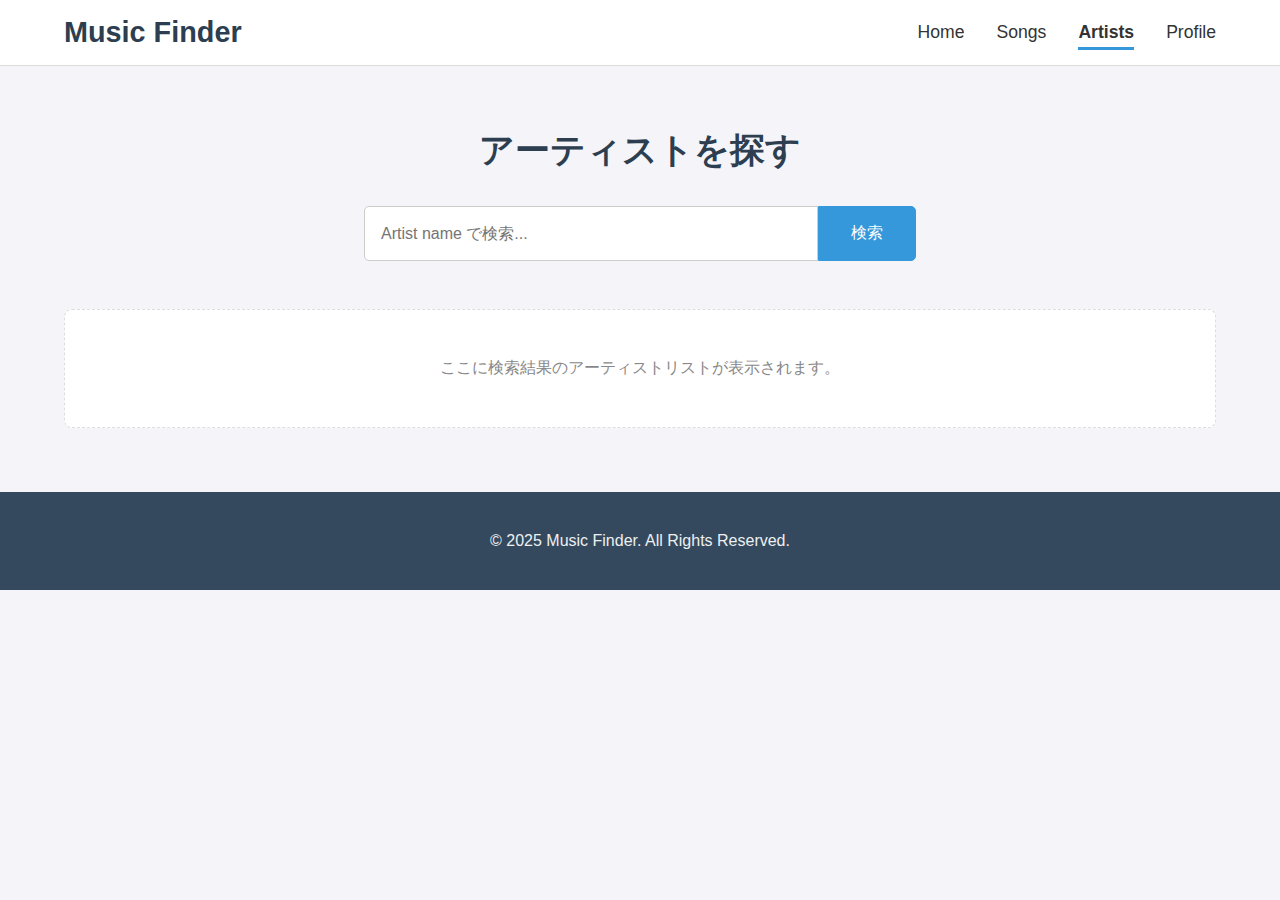
<file: artists.html>
<!DOCTYPE html>
<html lang="ja">
<head>
    <meta charset="UTF-8">
    <meta name="viewport" content="width=device-width, initial-scale=1.0">
    <title>Artists - Music Finder</title>
    <link rel="stylesheet" href="./assets/css/style.css">
</head>
<body>
    <header>
        <h1><a href="index.html">Music Finder</a></h1>
        <nav "nav-menu">
            <ul>
                <li><a href="index.html">Home</a></li>
                <li><a href="songs.html">Songs</a></li>
                <li><a href="artists.html" class="active">Artists</a></li>
                <li><a href="profile.html">Profile</a></li>
            </ul>
        </nav>

        <button id="hamburger-btn">
            <span></span>
            <span></span>
            <span></span>
        </button>

    </header>

    <main>
        <h2>アーティストを探す</h2>
        <form class="search-form-small">
            <input type="text" placeholder="Artist name で検索...">
            <button type="submit">検索</button>
        </form>
        <div class="results">
            <p>ここに検索結果のアーティストリストが表示されます。</p>
        </div>
    </main>

    <footer>
        <p>&copy; 2025 Music Finder. All Rights Reserved.</p>
    </footer>

    <script src="./assets/js/script.js"></script>

</body>
</html>
</file>
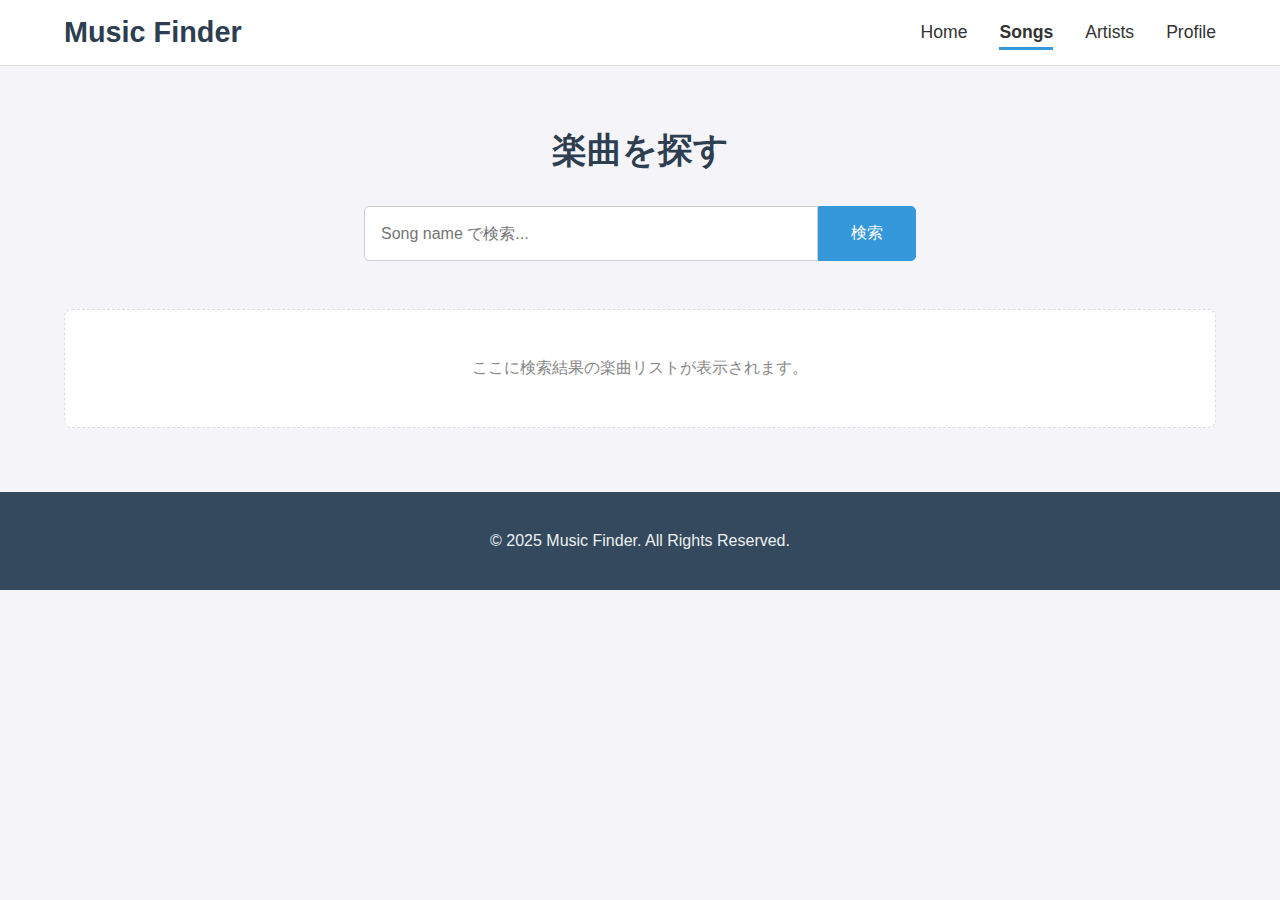
<file: songs.html>
<!DOCTYPE html>
<html lang="ja">
<head>
    <meta charset="UTF-8">
    <meta name="viewport" content="width=device-width, initial-scale=1.0">
    <title>Songs - Music Finder</title>
    <link rel="stylesheet" href="./assets/css/style.css">
</head>
<body>
    <header>
        <h1><a href="./index.html">Music Finder</a></h1>
        <nav "nav-menu">
            <ul>
                <li><a href="index.html">Home</a></li>
                <li><a href="songs.html" class="active">Songs</a></li>
                <li><a href="artists.html">Artists</a></li>
                <li><a href="profile.html">Profile</a></li>
            </ul>
        </nav>

        <button id="hamburger-btn">
            <span></span>
            <span></span>
            <span></span>
        </button>

    </header>

    <main>
        <h2>楽曲を探す</h2>
        <form class="search-form-small">
            <input type="text" placeholder="Song name で検索...">
            <button type="submit">検索</button>
        </form>
        <div class="results">
            <p>ここに検索結果の楽曲リストが表示されます。</p>
        </div>
    </main>

    <footer>
        <p>&copy; 2025 Music Finder. All Rights Reserved.</p>
    </footer>

    <script src="./assets/js/script.js"></script>

</body>
</html>
</file>
<file: assets/css/style.css>
/* ===== 基本設定 ===== */
body {
    font-family: 'Helvetica Neue', Arial, sans-serif;
    margin: 0;
    background-color: #f4f4f9;
    color: #333;
}

a {
    text-decoration: none;
    color: inherit;
}

/* ===== ヘッダー ===== */
header {
    background-color: #fff;
    padding: 1rem 5%;
    display: flex;
    justify-content: space-between;
    align-items: center;
    flex-wrap: wrap; /* スマホ表示時に折り返す設定 */
    border-bottom: 1px solid #ddd;
}

header h1 {
    margin: 0;
    font-size: 1.8rem;
    color: #2c3e50;
}

/* PC用ナビゲーション */
header nav {
    /* このスタイルはPC表示でのみ有効 */
}

header nav ul {
    margin: 0;
    padding: 0;
    list-style: none;
    display: flex;
    gap: 2rem;
}

header nav a {
    font-size: 1.1rem;
    padding-bottom: 5px;
}

header nav a.active {
    font-weight: bold;
    border-bottom: 3px solid #3498db;
}

/* ハンバーガーメニューボタン (PCでは非表示) */
#hamburger-btn {
    display: none; /* PCでは隠す */
    background: none;
    border: none;
    cursor: pointer;
    padding: 0;
    width: 30px;
    height: 24px;
    position: relative;
}

#hamburger-btn span {
    display: block;
    background-color: #333;
    height: 3px;
    width: 100%;
    position: absolute;
    left: 0;
    transition: all 0.3s; /* アニメーション効果 */
}

#hamburger-btn span:nth-child(1) { top: 0; }
#hamburger-btn span:nth-child(2) { top: 10px; }
#hamburger-btn span:nth-child(3) { top: 20px; }

/* ===== メインコンテンツの共通スタイル ===== */
main {
    padding: 2rem 5%;
    max-width: 1200px;
    margin: 0 auto;
}
h2 {
    text-align: center;
    font-size: 2.2rem;
    color: #2c3e50;
    margin-bottom: 2rem;
}

/* カードデザイン */
.card-container {
    display: flex;
    gap: 1.5rem;
    flex-wrap: wrap;
}
.card {
    background-color: #fff;
    border-radius: 8px;
    box-shadow: 0 4px 8px rgba(0,0,0,0.05);
    padding: 1rem;
    text-align: center;
    flex: 1;
    min-width: 200px;
}
.card img { max-width: 100%; border-radius: 5px; }


/* Homeページ専用: 大きな検索フォーム */
.hero {
    text-align: center;
    padding: 4rem 1rem;
    background: linear-gradient(to right, #6dd5ed, #2193b0);
    border-radius: 8px;
    margin-bottom: 2rem;
 }
 
 .hero h2 {
    color: #fff;
    text-shadow: 1px 1px 2px rgba(0,0,0,0.2);
 }
 
 .search-form-large {
    display: flex;
    justify-content: center;
    margin-top: 1.5rem;
    max-width: 800px; /* 幅を調整 */
    margin-left: auto;
    margin-right: auto;
 }
 
 .search-form-large input {
    width: 70%; /* 幅を調整 */
    padding: 1.2rem; /* パディングを大きく */
    font-size: 1.1rem; /* フォントサイズを少し大きく */
    border: none;
    border-radius: 5px 0 0 5px;
 }
 
 .search-form-large button {
    padding: 1.2rem 2.5rem; /* パディングを大きく */
    font-size: 1.1rem; /* フォントサイズを少し大きく */
    border: none;
    background-color: #3498db;
    color: white;
    cursor: pointer;
    border-radius: 0 5px 5px 0;
 }

/* ===== 検索結果表示エリアのスタイル ===== */
.results {
    /* テキストを中央揃えにする */
    text-align: center;
    
    /* 見た目を整える */
    margin-top: 3rem; /* 検索フォームからの余白 */
    padding: 2rem;
    background-color: #fff; /* 背景を白に */
    border: 1px dashed #ddd; /* 点線の枠線 */
    border-radius: 8px; /* 角を丸くする */
    color: #888; /* 文字を少し薄い色に */
}

/* Song/Artistページ: 小さな検索フォーム */
.search-form-small {
    display: flex;
    justify-content: center;
    margin: 2rem auto; /* 中央寄せを維持 */
    max-width: 600px; /* 幅を調整 */
 }
 
 .search-form-small input {
    width: 70%; /* 幅を調整 */
    padding: 1rem; /* パディングを大きく */
    font-size: 1rem; /* フォントサイズを少し大きく */
    border: 1px solid #ccc;
    border-radius: 5px 0 0 5px;
 }
 .search-form-small button {
    padding: 1rem 2rem; /* パディングを大きく */
    font-size: 1rem; /* フォントサイズを少し大きく */
    border: 1px solid #3498db;
    background-color: #3498db;
    color: white;
    cursor: pointer;
    border-radius: 0 5px 5px 0;
 }

 /* フッター */
footer {
    text-align: center; /* テキストを中央揃え */
    padding: 1.5rem 5%;
    margin-top: 2rem;
    background-color: #34495e;
    color: #ecf0f1;
 }

/* ... (他の以前のスタイルは省略) ... */


/* ===== レスポンシブ対応 (画面幅が768px以下の場合) ===== */
@media (max-width: 768px) {

    /* --- ヘッダーとナビゲーションのスマホ対応 --- */
    header nav {
        display: none; /* PC用のナビゲーションを隠す */
    }
    #hamburger-btn {
        display: block; /* ハンバーガーボタンを表示 */
    }
    
    /* ボタンが押されたとき(activeクラスが付いた時)の×印への変形 */
    #hamburger-btn.active span:nth-child(1) { transform: translateY(10px) rotate(45deg); }
    #hamburger-btn.active span:nth-child(2) { opacity: 0; }
    #hamburger-btn.active span:nth-child(3) { transform: translateY(-10px) rotate(-45deg); }

    /* アコーディオン式メニューのコンテナ */
    #nav-menu {
        flex-basis: 100%; /* 横幅いっぱいを使う */
        order: 3; /* ヘッダー内の表示順を一番下にする */
        max-height: 0; /* 初期状態では高さを0にして隠す */
        overflow: hidden; /* はみ出した部分を隠す */
        transition: max-height 0.4s ease-out; /* スムーズに開閉するアニメーション */
    }
    
    /* メニューが開いた状態 (activeクラスが付いた時) */
    #nav-menu.active {
        max-height: 500px; /* 十分な高さを与えて表示 */
        padding-top: 1.5rem; /* メニュー上部の余白 */
    }

    #nav-menu ul {
        flex-direction: column; /* メニュー項目を縦並びに */
        align-items: center;
        gap: 1.5rem;
    }
    #nav-menu a { font-size: 1.2rem; }

    /* --- 各ページのスマホ対応 --- */
    main { padding: 1.5rem 5%; }
    h2 { font-size: 1.8rem; }
}

/* ===== Profileページ専用のデザイン ===== */

/* ログイン画面とプロフィール画面共通のカードスタイル */
.content-box {
    max-width: 450px; /* カードの最大幅 */
    margin: 2rem auto; /* 上下の余白と、左右中央揃え */
    padding: 2rem 2.5rem; /* カード内の余白 */
    background-color: #fff;
    border-radius: 8px;
    box-shadow: 0 4px 15px rgba(0, 0, 0, 0.05); /* 影を少しつける */
    text-align: center;
}

/* --- ログイン画面のスタイル --- */
#login-view h2 {
    margin-bottom: 2rem;
}

#login-view .form-group {
    margin-bottom: 1.5rem;
    text-align: left; /* ラベルと入力欄は左揃えに */
}

#login-view .form-group label {
    display: block;
    margin-bottom: 0.5rem;
    font-weight: 600;
}

#login-view .form-group input {
    width: 100%;
    padding: 0.8rem;
    border: 1px solid #ccc;
    border-radius: 5px;
    box-sizing: border-box;
}

#login-view .btn {
    width: 100%;
    padding: 0.9rem;
    font-size: 1.1rem;
    font-weight: 600;
    border: none;
    border-radius: 5px;
    background-color: #3498db;
    color: white;
    cursor: pointer;
    margin-top: 1rem;
}

#login-view .signup-link {
    margin-top: 1.5rem;
    font-size: 0.9rem;
}

#login-view .signup-link a {
    color: #3498db;
    font-weight: 600;
}

/* --- プロフィール表示画面のスタイル --- */
#profile-view .avatar {
    width: 120px;
    height: 120px;
    border-radius: 50%; /* 円形にする */
    object-fit: cover; /* 画像の比率を保つ */
    margin-bottom: 1.5rem;
    border: 3px solid #fff;
    box-shadow: 0 2px 8px rgba(0, 0, 0, 0.1);
}

#profile-view h3 {
    margin-bottom: 0.5rem;
    font-size: 1.8rem;
}

#profile-view p {
    color: #666;
    margin-bottom: 1.5rem;
    line-height: 1.5;
}

#profile-view .btn {
    padding: 0.8rem 1.5rem;
    margin: 0.5rem;
    border: none;
    border-radius: 5px;
    cursor: pointer;
    font-weight: 600;
}

#profile-view .btn-secondary {
    background-color: #bdc3c7;
    color: #333;
}

#profile-view .btn-danger {
    background-color: #e74c3c;
    color: #fff;
}
</file>
